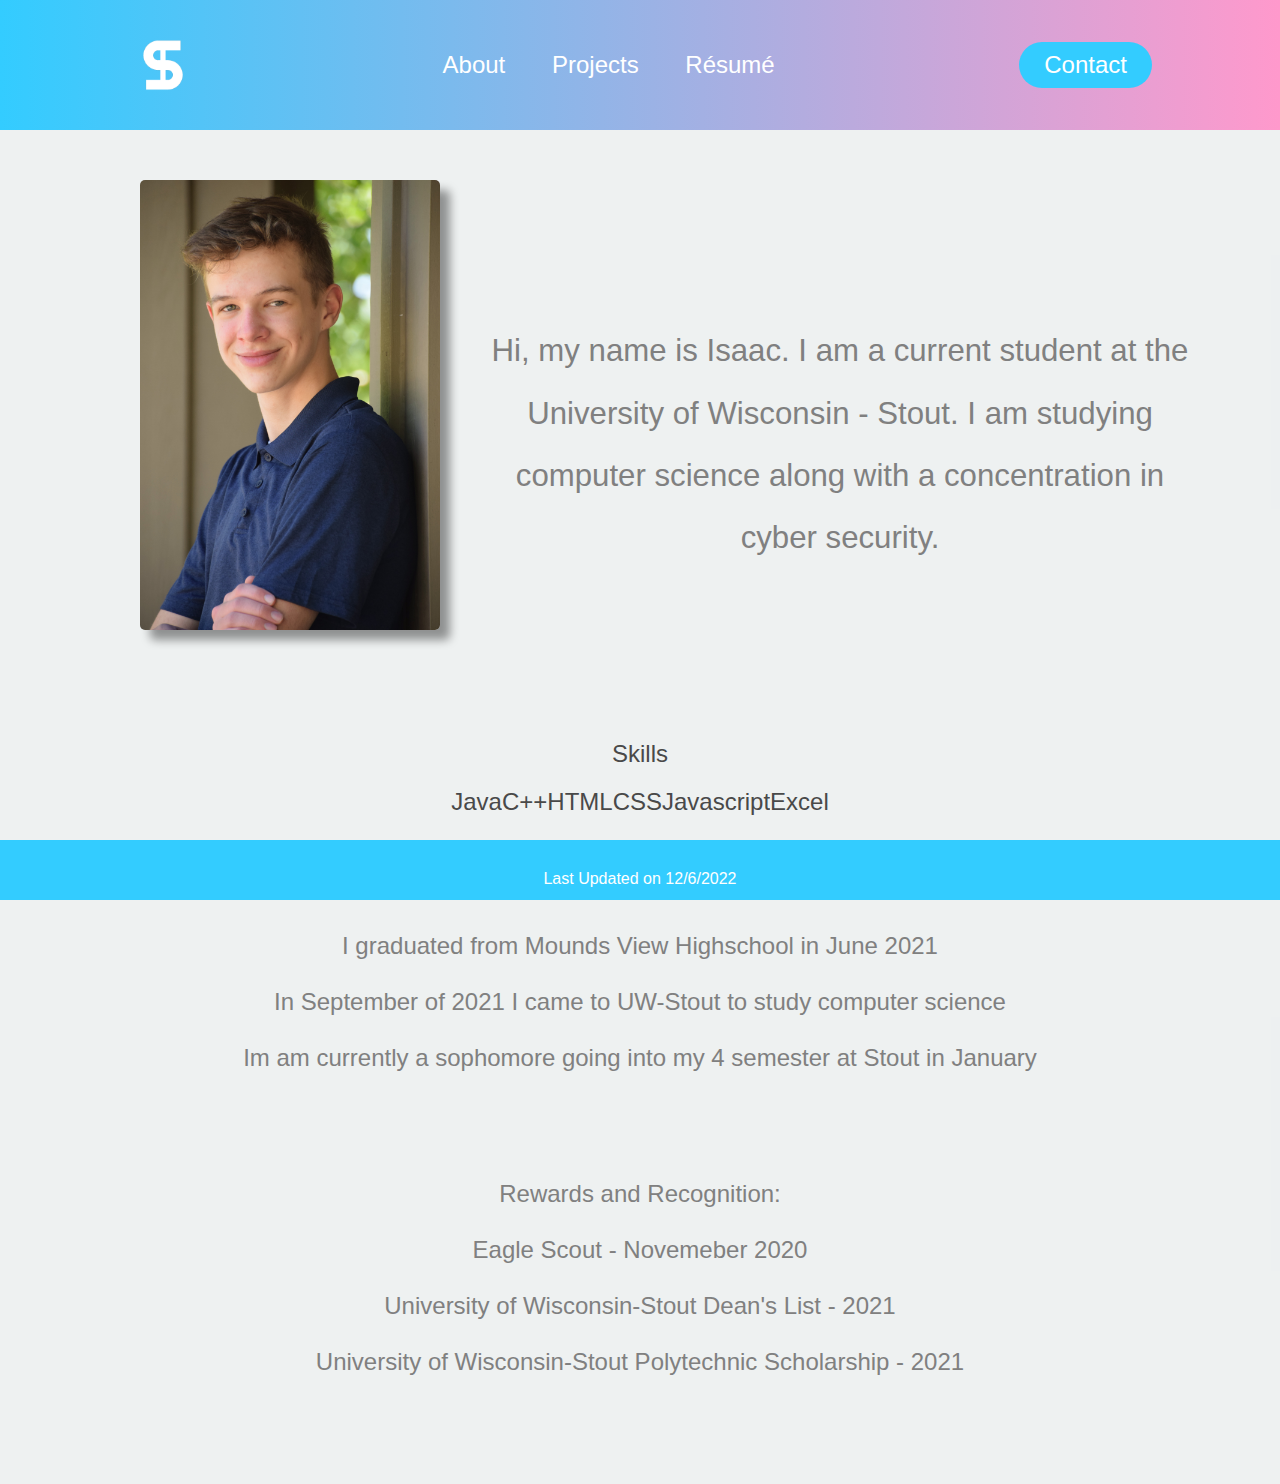
<file: index.html>
<!DOCTYPE html>
<html lang="en">
<head>
    <meta charset="UTF-8">
    <meta http-equiv="X-UA-Compatible" content="IE=edge">
    <link rel="stylesheet" href="style.css">
    <link rel="icon" href="isaaclogo.ico">
    <meta name="viewport" content="width=device-width, initial-scale=1.0">
    <title>Isaac Stobbe - Home</title>
</head>
<body>
    <header>
        <img class="logo" src="isaaclogo.png" alt="logo">
        <nav>
            <ul class="links">
                <li><a href="index.html">About</a></li>
                <li><a href="projects.html">Projects</a></li>
                <li><a href="resume.html">R&eacutesum&eacute</a></li>
            </ul>
        </nav>
        <a class="cta" href="contact.html"><button>Contact</button></a>
    </header>
    <div class="wrapper">
    <div class="aboutme-body">
        <img class ="profile-picture" src="profile-picture.jpg">
        <p class="aboutme">Hi, my name is Isaac. I am a current 
            student at the University of Wisconsin - Stout. I am studying computer science along with a concentration in cyber security.</p>
        <img class ="profile-picture-alt" src="profile-picture.jpg">
    </div>
    </div>
    <div class="wrapper">
    <div class="skills">
        <p class="skill">
            Skills
        </p>
        <div class="skills-body">
            <p>Java</p>
            <p>C++</p>
            <p>HTML</p>
            <p>CSS</p>
            <p>Javascript</p>
            <p>Excel</p>
        </div>
    </div>
    </div>
    <div>
        <div class="education">
            Education:<br><br>
            I graduated from Mounds View Highschool in June 2021<br><br>
            In September of 2021 I came to UW-Stout to study computer science
            <br>
            <br>
            Im am currently a sophomore going into my 4 semester at Stout in January<br><br>
        </div>
        <div class="rewards">
            Rewards and Recognition:<br><br>
            Eagle Scout - Novemeber 2020<br><br>
            University of Wisconsin-Stout Dean's List - 2021<br><br>
            University of Wisconsin-Stout Polytechnic Scholarship - 2021<br><br>
        </div>
    </div>
    
    <footer>
        Last Updated on 12/6/2022
    </footer>
</body>
</html>
</file>
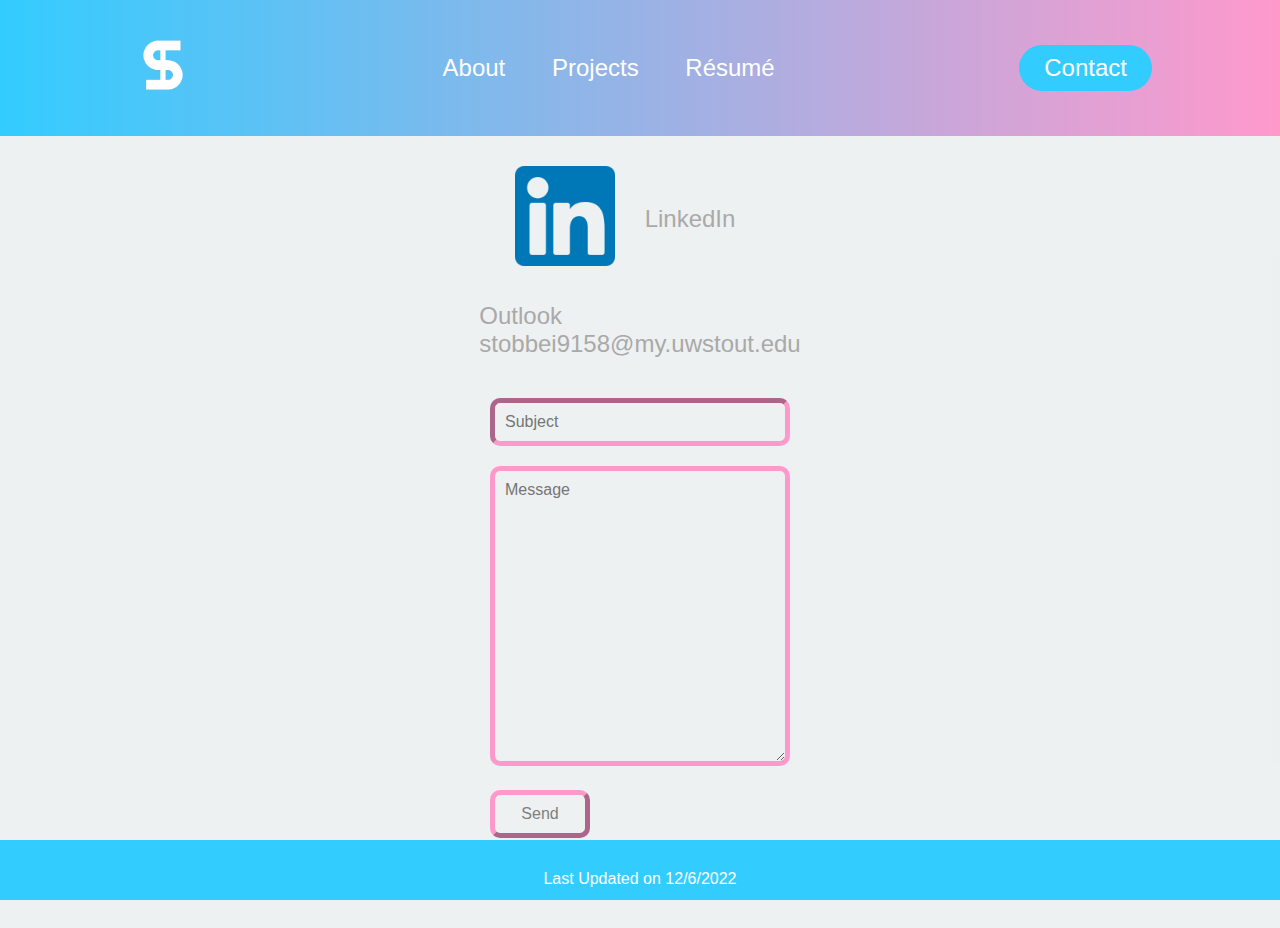
<file: contact.html>
<!DOCTYPE html>
<html lang="en">
<head>
    <meta charset="UTF-8">
    <meta http-equiv="X-UA-Compatible" content="IE=edge">
    <link rel="stylesheet" href="style.css">
    <link rel="icon" href="isaaclogo.ico">
    <meta name="viewport" content="width=device-width, initial-scale=1.0">
    <title>Isaac Stobbe - Contact</title>
</head>
<body>
    <header>
        <a href="index.html"><img class="logo" src="isaaclogo.png" alt="logo"></a>
        <nav>
            <ul class="links">
                <li><a href="index.html">About</a></li>
                <li><a href="projects.html">Projects</a></li>
                <li><a href="resume.html">R&eacutesum&eacute</a></li>
            </ul>
        </nav>
        <a class="cta" href="contact.html"><button>Contact</button></a>
    </header>
    <div class="contact-body">
        <div class="middle1">
            <a href="https://www.linkedin.com/in/isaacstobbe/" target="_blank"><image class="linkedinlogo" src="linkedinlogo.png"></image></a>
            <p class="linkedin"> LinkedIn</p>
        </div>
        <div class="middle2">
            <a class="outlook">Outlook<br> stobbei9158@my.uwstout.edu</a>
        </div>
        <div class="middle3">
            <form id="javascript_form">
                <input type="text" name="subject" placeholder="Subject" /><br>
                <textarea name="text" placeholder="Message"></textarea><br>
                <input class="submit" type="submit" id="js_send" value="Send" />
            </form>
        </div>
        
        
        <script>
        
            //update this with your js_form selector
            var form_id_js = "javascript_form";
        
            var data_js = {
                "access_token": "iqzy6ec635xf1t0oe5uvwvnd" // sent after you sign up
            };
        
            function js_onSuccess() {
                // remove this to avoid redirect
                window.location = window.location.pathname + "?message=Email+Successfully+Sent%21&isError=0";
            }
        
            function js_onError(error) {
                // remove this to avoid redirect
                window.location = window.location.pathname + "?message=Email+could+not+be+sent.&isError=1";
            }
        
            var sendButton = document.getElementById("js_send");
        
            function js_send() {
                sendButton.value='Sending…';
                sendButton.disabled=true;
                var request = new XMLHttpRequest();
                request.onreadystatechange = function() {
                    if (request.readyState == 4 && request.status == 200) {
                        js_onSuccess();
                    } else
                    if(request.readyState == 4) {
                        js_onError(request.response);
                    }
                };
        
                var subject = document.querySelector("#" + form_id_js + " [name='subject']").value;
                var message = document.querySelector("#" + form_id_js + " [name='text']").value;
                data_js['subject'] = subject;
                data_js['text'] = message;
                var params = toParams(data_js);
        
                request.open("POST", "https://postmail.invotes.com/send", true);
                request.setRequestHeader("Content-type", "application/x-www-form-urlencoded");
        
                request.send(params);
        
                return false;
            }
        
            sendButton.onclick = js_send;
        
            function toParams(data_js) {
                var form_data = [];
                for ( var key in data_js ) {
                    form_data.push(encodeURIComponent(key) + "=" + encodeURIComponent(data_js[key]));
                }
        
                return form_data.join("&");
            }
        
            var js_form = document.getElementById(form_id_js);
            js_form.addEventListener("submit", function (e) {
                e.preventDefault();
            });
        </script>
    </div>
    <footer>
        Last Updated on 12/6/2022
    </footer>
</body>
</html>
</file>
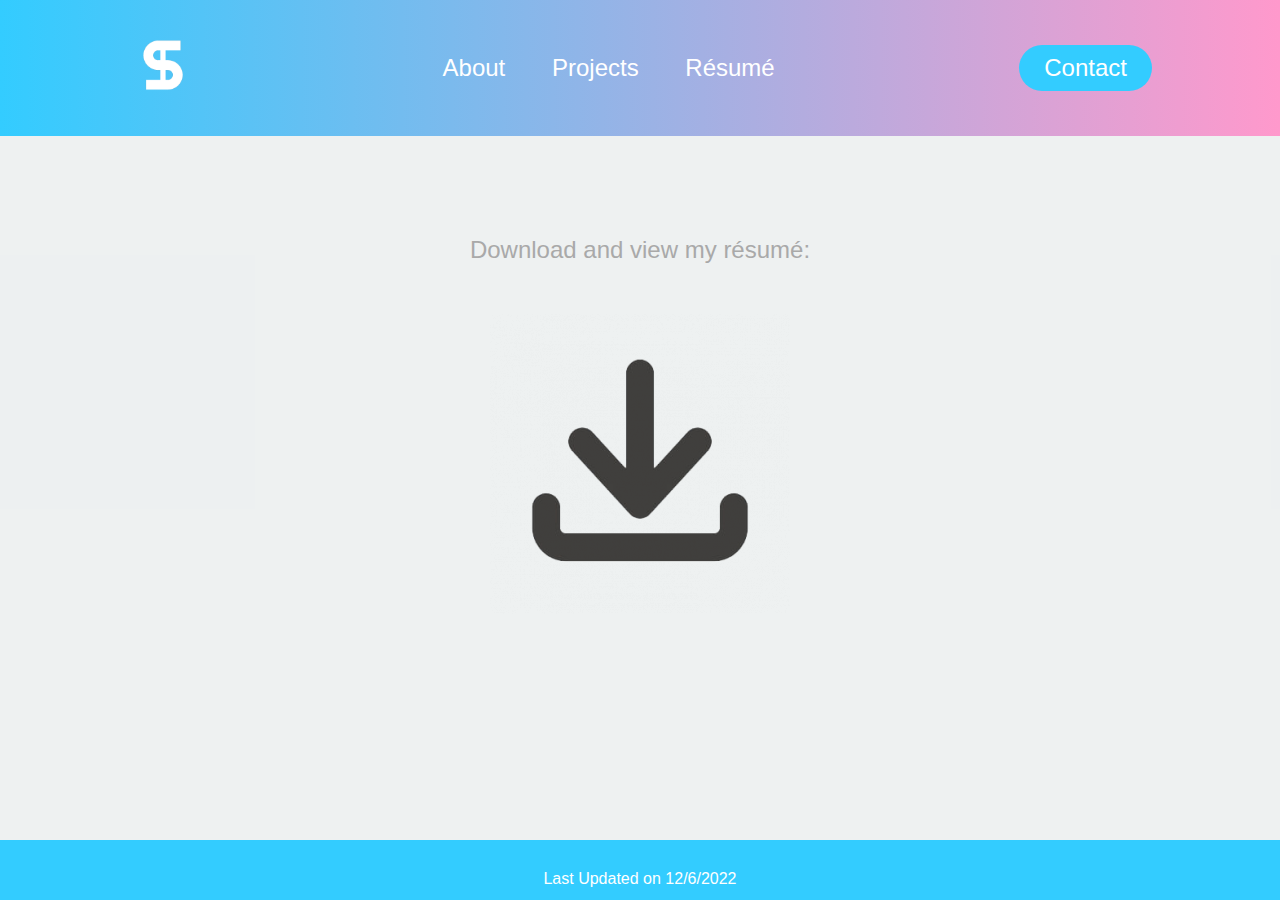
<file: resume.html>
<!DOCTYPE html>
<html lang="en">
<head>
    <meta charset="UTF-8">
    <meta http-equiv="X-UA-Compatible" content="IE=edge">
    <link rel="stylesheet" href="style.css">
    <link rel="icon" href="isaaclogo.ico">
    <meta name="viewport" content="width=device-width, initial-scale=1.0">
    <title>Isaac Stobbe - Resume</title>
</head>
<body>
    <header>
        <a href="index.html"><img class="logo" src="isaaclogo.png" alt="logo"></a>
        <nav>
            <ul class="links">
                <li><a href="index.html">About</a></li>
                <li><a href="projects.html">Projects</a></li>
                <li><a href="resume.html">R&eacutesum&eacute</a></li>
            </ul>
        </nav>
        <a class="cta" href="contact.html"><button>Contact</button></a>
    </header>
    <div class="resume-body">
        <p class="resume-description">Download and view my r&eacutesum&eacute:</p>
        <a class="resume-download" href="Isaac Stobbe Resume.pdf" download><img src="download-logo.png" alt="hi"></a>
    </div>
    <footer>
        Last Updated on 12/6/2022
    </footer>
    
</body>
</html>
</file>
<file: style.css>
*{
    box-sizing: border-box;
    margin:0;
    padding:0;
    background-color: #edf0f1f6;
    font-family: Arial, Helvetica, sans-serif;
    font-weight: 500;
    font-size: 16px;
}
li, a, button, ul, nav{
    font-weight: 500;
    color: #ffffff;
    text-decoration: none;
    background: local;
}
header{
    display: flex;
    justify-content: space-between;
    align-items: center;
    padding: 30px 10%;
    background: linear-gradient(to right, #33ccff 0%, #ff99cc 100%);
    
}
.logo{
    cursor:pointer;
    width:70px;
    background: local;
    filter:invert();
}
.links{
    list-style: none;
}
.links li{
    display:inline-block;
    padding: 0px 20px;
}
.links li a{
    transition: all 0.3s ease 0s;
}
.links li a:hover{
    color:#c9c9c9;
}
button{
    padding:9px 25px;
    color:#ffffff;
    background-color: rgba(51, 204, 255,1);
    border:none;
    border-radius:50px;
    cursor: pointer;
    transition: all 0.3s ease 0s;
}
button:hover{
    background-color: rgba(0,136,169,0.8);
    box-shadow: 100px, 100px;
}
.explanation{
    margin:30px;
    font-size: larger;
}
.project{
    display:inline-block;
    align-items: center;
}
.project-row{
    display:flex;
    margin:30px;
    justify-content: space-around;
    align-items: center;
}
.project-description{
    font-family: Arial, Helvetica, sans-serif;
    font-size: medium;
    margin: 20px;
}
.resume-description{
    display:block;
    margin-left:auto;
    margin-right:auto;
    width:60%;
    text-align: center;
    margin-top:50px;
    padding:50px;
    color:#2b2b2b;
}
.resume-download{
    display:block;
    margin-left:auto;
    margin-right:auto;
    width:10%;
}
.aboutme-body
{
    display:flex;
    color: grey;
    font-size: x-large;
    justify-content:center;
    align-items:center;
}
.profile-picture{
    width:300px;
    margin:50px;
    display:inline-block;
    border-radius: 5px;
    box-shadow: 10px 10px 10px rgba(0, 0, 0, 0.4);
}
.profile-picture-alt{
    width:300px;
    margin:50px;
    display:none;
    border-radius: 5px;
    box-shadow: 10px 10px 10px rgba(0, 0, 0, 0.4);
}
.aboutme{
    border-width: 2px;
    border-color:black;
    margin-top:80px;
    line-height: 200%;
    font-size: 130%;
    text-align: center;
    background: local;
    width:700px;
}
.skill{
    display:flex;
    color: rgb(73, 73, 73);
    font-size: x-large;
    justify-content: center;
    margin:20px;
}
.skills
{
    margin:30px;
    padding: 10px;
    color:rgb(73, 73, 73);
    text-decoration: none;
}
.skills-body{
    display:flex;
    margin-left: 7rem;
    margin-right: 7rem;
    justify-content: space-between;
}
.skills-body p{
    font-size: x-large;
}
.wrapper{
    display:flex;
    justify-content: center;
    align-items: center;
}
.education{
    margin:20px;
    margin-left:7rem;
    margin-right:7rem;
    margin-bottom:80px;
    color:grey;
    font-size: x-large;
    text-align: center;
}
.rewards{
    margin:20px;
    margin-left:7rem;
    margin-right:7rem;
    margin-bottom:80px;
    color:grey;
    font-size: x-large;
    text-align: center;
}
.linkedin, .outlook,.resume-description{
    color:#a9a9a9;
    font-size: x-large;
}
footer {
    position: absolute;
    bottom: 0;
    width: 100%;
    background:#33ccff;
    color:#ffffff;
    padding:30px;
    height: 50px;
    margin-top: -50px;
      
  }
#javascript-form{
    display:flex;
    justify-items:center;
    align-items: center;
}
input, textarea{
    border-width: 5px;
    padding:10px;
    color:grey;
    border-radius: 10px;
    border-color: #ff99cc;
    margin:10px;
}
img.linkedinlogo{
    width:100px;
}
.middle1,.middle2,.middle3{
    display:flex;
    justify-content: center;
    align-items: center;
    margin:30px;
}
.contact-body{
    margin-bottom:80px;
}
p.linkedin{
    margin:30px;
}
textarea{
    width:300px;
    height:300px;
}
input{
    width:300px;
}
input.submit{
    width:100px;
}
.linkedinlogo:hover{
    width:120px;
}
.resume-download{
    width:300px;
}
footer {
    position: fixed;
    left: 0;
    bottom: 0;
    width: 100%;
    text-align: center;
 }
@media screen and (max-width: 1200px) {
    .profile-picture{
        display:none;
    }
    .project-row{
        display:block;
        justify-content: center;
        align-items: center;
    }
    .project{
        display:flex;
        justify-content: center;
        align-items: center;
    }
    .aboutme{
        font-size:x-large;
        max-width:400px;
    }
    .wrapper{
        display:flex;
        justify-content: center;
        align-items: center;
    }
    .resume-description{
        width:300px;
    }
    .resume-download{
        width:300px;
    }
    .aboutme-body{
        display:block;
    }
    .profile-picture-alt{
        display: block;
        height:300px;
        object-fit: cover;
        object-position: 0 0;
    }
    textarea{
        height:225px;
    }
    footer{
        text-align: center;
    }
}
@media screen and (min-width:900px){
    li, a, button, ul, nav{
        font-size:24px;
    }
}
@media screen and (max-width: 800px) {
    .links li{
        padding:10px;
        display:block;
    }
    .skills-body{
        display:block;
        text-align:center;
    }
    .skills-body p{
        padding:5px;
    }
}
</file>
